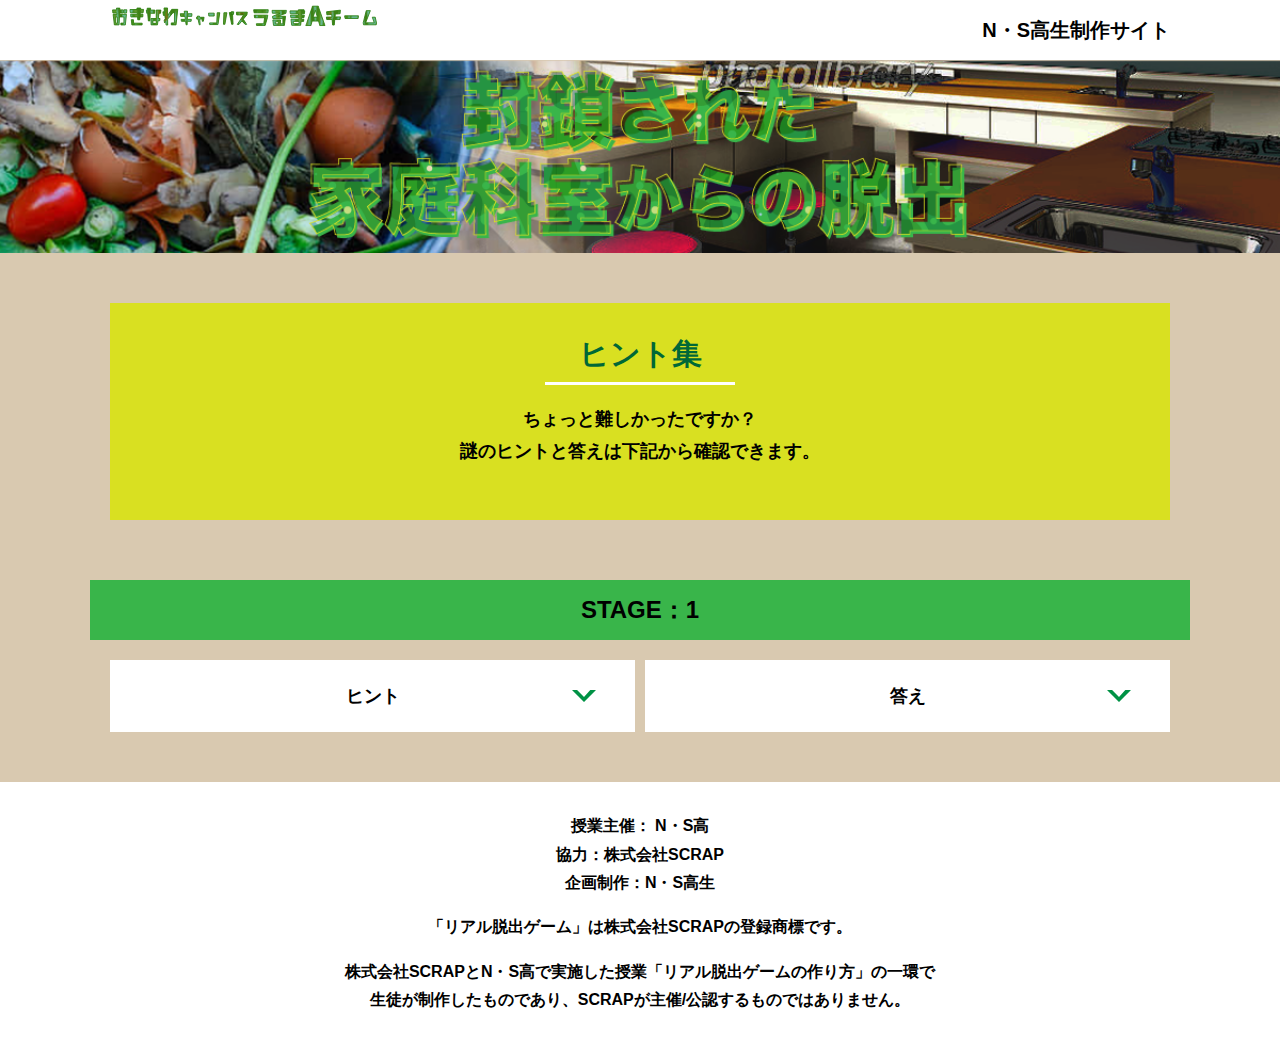
<file: hint1.html>
<!DOCTYPE html>
<html lang="ja">
<head>
  <meta charset="UTF-8">
  <meta http-equiv="X-UA-Compatible" content="IE=edge">
  <meta name="viewport" content="width=device-width, initial-scale=1.0">
  <title>ヒント │ AIダヴィンチからの挑戦状 │ Project N</title>
  <link rel="stylesheet" href="assets/css/normalize.css">
  <link rel="stylesheet" href="assets/css/style.css">
</head>
<body>
  <svg width="0" height="0" class="hidden">
    <symbol xmlns="http://www.w3.org/2000/svg" viewBox="0 0 12.47 24.94" id="arrow" class="arrow_svg">
      <title>arrow</title>
      <polygon points="0 24.94 0 19.66 7.35 12.47 0 5.92 0 0 12.47 12.47 0 24.94"/>
    </symbol>
  </svg>
  <header class="header">
    <div class="container">
      <div class="header__logo"><img src="assets/images/logo.svg" alt="チームロゴ"></div>
      <div class="header__name">N・S高生制作サイト</div>
    </div>
  </header>
  <main class="main hint-page">
    <!-- タイトルエリア　ここから -->
    <h1 class="main-title"><img src="assets/images/main-image.png" alt="封鎖された家庭科室からの脱出"></h1>
    <!-- タイトルエリア　ここまで -->
    <section class="section">
      <div class="container">
        <div class="box bg-color--subcolor">
          <h2 class="section-title--border">ヒント集</h2>
          <p class="text-center">ちょっと難しかったですか？<br>
            謎のヒントと答えは下記から確認できます。</p>
        </div>
      </div>
    </section>
    <!-- STAGE1ヒント　ここから -->
    <section id="stage1" class="section bg-color--gray">
      <div class="container">
        <h2 class="section-title section-title--keycolor">STAGE：1</h2>
        <div class="row">
          <div class="column">
            <div class="card">
              <h3 class="card__title">ヒント<svg class="card__arrow"><use xlink:href="#arrow"></use></svg></h3>
              <p class="card__content">動画を最後までみてみよう！</p>
            </div>
          </div>
          <div class="column">
            <div class="card">
              <h3 class="card__title">答え<svg class="card__arrow"><use xlink:href="#arrow"></use></svg></h3>
              <p class="card__content">あああ</p>
            </div>
          </div>
        </div>
      </div>
    </section>
    <!-- STAGE1ヒント　ここまで -->
  </main>
  <footer class="footer section bg-color--gray">
    <div class="container">
        <p class="text-center">授業主催： N・S高<br>協力：株式会社SCRAP<br>企画制作：N・S高生</p>
        <p class="text-center">「リアル脱出ゲーム」は株式会社SCRAPの登録商標です。</p>
        <p class="text-center">株式会社SCRAPとN・S高で実施した授業「リアル脱出ゲームの作り方」の一環で<br>生徒が制作したものであり、SCRAPが主催/公認するものではありません。</p>
    </div>
  </footer>
  <script src="assets/js/hint.js"></script>
</body>
</html>
</file>
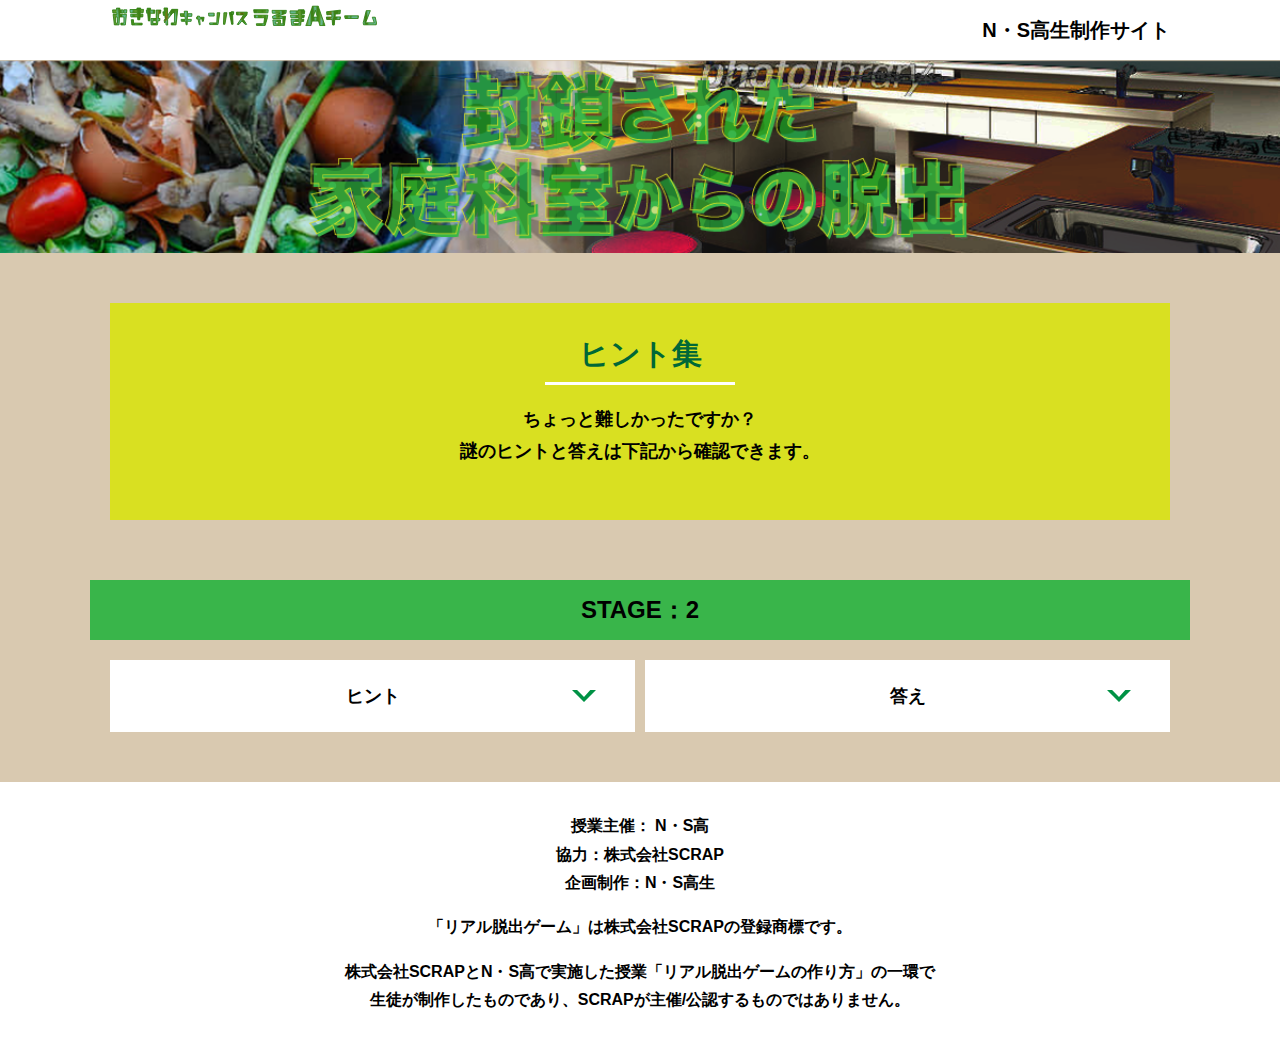
<file: hint2.html>
<!DOCTYPE html>
<html lang="ja">
<head>
  <meta charset="UTF-8">
  <meta http-equiv="X-UA-Compatible" content="IE=edge">
  <meta name="viewport" content="width=device-width, initial-scale=1.0">
  <title>ヒント │ AIダヴィンチからの挑戦状 │ Project N</title>
  <link rel="stylesheet" href="assets/css/normalize.css">
  <link rel="stylesheet" href="assets/css/style.css">
</head>
<body>
  <svg width="0" height="0" class="hidden">
    <symbol xmlns="http://www.w3.org/2000/svg" viewBox="0 0 12.47 24.94" id="arrow" class="arrow_svg">
      <title>arrow</title>
      <polygon points="0 24.94 0 19.66 7.35 12.47 0 5.92 0 0 12.47 12.47 0 24.94"/>
    </symbol>
  </svg>
  <header class="header">
    <div class="container">
      <div class="header__logo"><img src="assets/images/logo.svg" alt="チームロゴ"></div>
      <div class="header__name">N・S高生制作サイト</div>
    </div>
  </header>
  <main class="main hint-page">
    <!-- タイトルエリア　ここから -->
    <h1 class="main-title"><img src="assets/images/main-image.png" alt="封鎖された家庭科室からの脱出"></h1>
    <!-- タイトルエリア　ここまで -->
    <section class="section">
      <div class="container">
        <div class="box bg-color--subcolor">
          <h2 class="section-title--border">ヒント集</h2>
          <p class="text-center">ちょっと難しかったですか？<br>
            謎のヒントと答えは下記から確認できます。</p>
        </div>
      </div>
    </section>
    <!-- STAGE2ヒント　ここから -->
    <section id="stage2" class="section bg-color--gray">
      <div class="container">
        <h2 class="section-title section-title--keycolor">STAGE：2</h2>
        <div class="row">
          <div class="column">
            <div class="card">
              <h3 class="card__title">ヒント<svg class="card__arrow"><use xlink:href="#arrow"></use></svg></h3>
              <p class="card__content">テキストテキストテキストテキストテキスト</p>
            </div>
              
 <!-- 2-2ヒント追加
            <div class="card">
              <h3 class="card__title">2-2ヒント<svg class="card__arrow"><use xlink:href="#arrow"></use></svg></h3>
              <p class="card__content">テキストテキストテキストテキストテキストテキストテキストテキストテキストテキスト</p>
            </div>
2-2ヒント追加ここまで -->

 <!-- 2-3ヒント追加
        　　 <div class="card">
              <h3 class="card__title">2-3ヒント<svg class="card__arrow"><use xlink:href="#arrow"></use></svg></h3>
              <p class="card__content">テキストテキストテキストテキストテキストテキストテキストテキストテキストテキスト</p>
            </div>
2-3ヒント追加ここまで -->
              
          </div>
          <div class="column">
            <div class="card">
              <h3 class="card__title">答え<svg class="card__arrow"><use xlink:href="#arrow"></use></svg></h3>
              <p class="card__content">いいい</p>
            </div>
              
<!-- 2-2答え追加
            <div class="card">
              <h3 class="card__title">2-2答え<svg class="card__arrow"><use xlink:href="#arrow"></use></svg></h3>
              <p class="card__content">ううう</p>
            </div>
2-2答え追加ここまで -->
              
<!-- 2-3答え追加          
            <div class="card">
              <h3 class="card__title">2-3答え<svg class="card__arrow"><use xlink:href="#arrow"></use></svg></h3>
              <p class="card__content">ううう</p>
            </div>
2-3答え追加ここまで -->
              
          </div>
        </div>
      </div>
    </section>
    <!-- STAGE2ヒント　ここまで -->
  </main>
  <footer class="footer section bg-color--gray">
    <div class="container">
        <p class="text-center">授業主催： N・S高<br>協力：株式会社SCRAP<br>企画制作：N・S高生</p>
        <p class="text-center">「リアル脱出ゲーム」は株式会社SCRAPの登録商標です。</p>
        <p class="text-center">株式会社SCRAPとN・S高で実施した授業「リアル脱出ゲームの作り方」の一環で<br>生徒が制作したものであり、SCRAPが主催/公認するものではありません。</p>
    </div>
  </footer>
  <script src="assets/js/hint.js"></script>
</body>
</html>
</file>
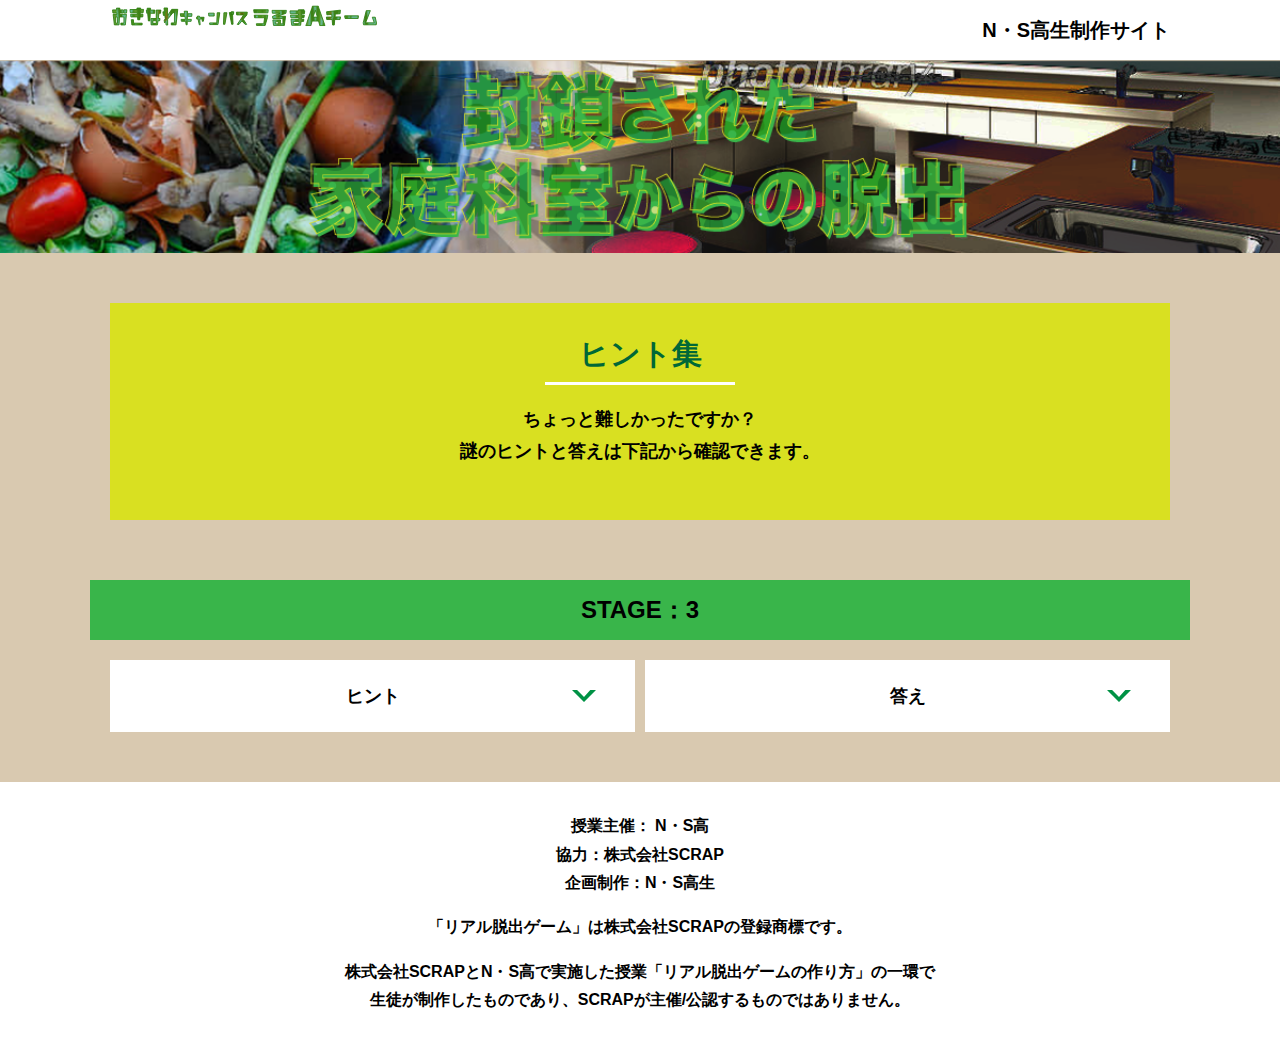
<file: hint3.html>
<!DOCTYPE html>
<html lang="ja">
<head>
  <meta charset="UTF-8">
  <meta http-equiv="X-UA-Compatible" content="IE=edge">
  <meta name="viewport" content="width=device-width, initial-scale=1.0">
  <title>ヒント │ AIダヴィンチからの挑戦状 │ Project N</title>
  <link rel="stylesheet" href="assets/css/normalize.css">
  <link rel="stylesheet" href="assets/css/style.css">
</head>
<body>
  <svg width="0" height="0" class="hidden">
    <symbol xmlns="http://www.w3.org/2000/svg" viewBox="0 0 12.47 24.94" id="arrow" class="arrow_svg">
      <title>arrow</title>
      <polygon points="0 24.94 0 19.66 7.35 12.47 0 5.92 0 0 12.47 12.47 0 24.94"/>
    </symbol>
  </svg>
  <header class="header">
    <div class="container">
      <div class="header__logo"><img src="assets/images/logo.svg" alt="チームロゴ"></div>
      <div class="header__name">N・S高生制作サイト</div>
    </div>
  </header>
  <main class="main hint-page">
    <!-- タイトルエリア　ここから -->
    <h1 class="main-title"><img src="assets/images/main-image.png" alt="封鎖された家庭科室からの脱出"></h1>
    <!-- タイトルエリア　ここまで -->
    <section class="section">
      <div class="container">
        <div class="box bg-color--subcolor">
          <h2 class="section-title--border">ヒント集</h2>
          <p class="text-center">ちょっと難しかったですか？<br>
            謎のヒントと答えは下記から確認できます。</p>
        </div>
      </div>
    </section>
    <!-- STAGE3ヒント　ここから -->
    <section id="stage3" class="section bg-color--gray">
      <div class="container">
        <h2 class="section-title section-title--keycolor">STAGE：3</h2>
        <div class="row">
          <div class="column">
            <div class="card">
              <h3 class="card__title">ヒント<svg class="card__arrow"><use xlink:href="#arrow"></use></svg></h3>
              <p class="card__content">テキストテキストテキストテキストテキスト</p>
            </div>
              
 <!-- 3-2ヒント追加
            <div class="card">
              <h3 class="card__title">3-2ヒント<svg class="card__arrow"><use xlink:href="#arrow"></use></svg></h3>
              <p class="card__content">テキストテキストテキストテキストテキストテキストテキストテキストテキストテキスト</p>
            </div>
3-2ヒント追加ここまで -->

 <!-- 3-3ヒント追加
        　　 <div class="card">
              <h3 class="card__title">3-3ヒント<svg class="card__arrow"><use xlink:href="#arrow"></use></svg></h3>
              <p class="card__content">テキストテキストテキストテキストテキストテキストテキストテキストテキストテキスト</p>
            </div>
3-3ヒント追加ここまで -->
              
          </div>
          <div class="column">
            <div class="card">
              <h3 class="card__title">答え<svg class="card__arrow"><use xlink:href="#arrow"></use></svg></h3>
              <p class="card__content">えええ</p>
            </div>

 <!-- 3-2答え追加
            <div class="card">
              <h3 class="card__title">3-2答え<svg class="card__arrow"><use xlink:href="#arrow"></use></svg></h3>
              <p class="card__content">ううう</p>
            </div>
3-2答え追加ここまで -->
              
<!-- 3-3答え追加          
            <div class="card">
              <h3 class="card__title">2-3答え<svg class="card__arrow"><use xlink:href="#arrow"></use></svg></h3>
              <p class="card__content">ううう</p>
            </div>
3-3答え追加ここまで -->
              
          </div>
        </div>
      </div>
    </section>
    <!-- STAGE3ヒント　ここまで -->
  </main>
  <footer class="footer section bg-color--gray">
    <div class="container">
        <p class="text-center">授業主催： N・S高<br>協力：株式会社SCRAP<br>企画制作：N・S高生</p>
        <p class="text-center">「リアル脱出ゲーム」は株式会社SCRAPの登録商標です。</p>
        <p class="text-center">株式会社SCRAPとN・S高で実施した授業「リアル脱出ゲームの作り方」の一環で<br>生徒が制作したものであり、SCRAPが主催/公認するものではありません。</p>
    </div>
  </footer>
  <script src="assets/js/hint.js"></script>
</body>
</html>
</file>
<file: assets/css/style.css>
@charset "UTF-8";
/****************************
 * 共通CSSのテンプレートです。
*****************************/
*,
*::before,
*::after {
  -webkit-box-sizing: border-box;
          box-sizing: border-box;
}

html {
  font-size: 18px;
  -webkit-box-sizing: border-box;
          box-sizing: border-box;
}

body {
  overflow-x: hidden;
  font-family: "游ゴシック体", "Yu Gothic", YuGothic, "ヒラギノ角ゴ Pro", "Hiragino Kaku Gothic Pro", "メイリオ", "Meiryo", sans-serif;
  font-size: 18px;
  line-height: 1.77778;
  font-weight: bold;
  text-decoration: none;
  border: none;
  list-style: none;
  color: #000;
  margin: 0;
  background-color: #D9C9B0;
}

img {
  width: 100%;
}

figure {
  margin: 0;
}

figcaption {
  margin-top: 30px;
  font-size: 14px;
}

@media screen and (max-width: 767px) {
  figcaption {
    font-size: 13px;
  }
}

input[type=text] {
  font-size: 18px;
  border: none;
  padding: 25px 35px;
  display: block;
  margin: 0 auto;
  max-width: 580px;
  width: 100%;
}

::-webkit-input-placeholder {
  color: #999;
}

:-ms-input-placeholder {
  color: #999;
}

::-ms-input-placeholder {
  color: #999;
}

::placeholder {
  color: #999;
}

button {
  cursor: pointer;
  display: block;
  border: none;
  margin: 0 auto;
  background-color: #006837;
  color: #fff;
  width: 287px;
  height: 55px;
}

/*******************
* Layout
*******************/
.section {
  padding-top: 30px;
  padding-bottom: 30px;
}

.section--clear {
  /* ステージクリア画面 */
  position: fixed;
  display: none;
  /* 読み込み時に一瞬表示されるのを防ぐ */
  -webkit-box-pack: center;
      -ms-flex-pack: center;
          justify-content: center;
  -webkit-box-align: center;
      -ms-flex-align: center;
          align-items: center;
  top: 0;
  bottom: 0;
  left: 0;
  right: 0;
  z-index: 200;
}

.section--clear.isClear {
  display: -webkit-box;
  display: -ms-flexbox;
  display: flex;
}

.container {
  width: 1100px;
  padding-left: 20px;
  padding-right: 20px;
  margin: 0 auto;
}

@media screen and (max-width: 1100px) {
  .container {
    width: calc(100% - 40px);
  }
}

.row {
  display: -webkit-box;
  display: -ms-flexbox;
  display: flex;
  -ms-flex-line-pack: stretch;
      align-content: stretch;
  gap: 10px;
}

.row + .row {
  margin-top: 20px;
}

.column {
  width: 100%;
}

.card {
  background-color: #fff;
  margin-bottom: 20px;
  height: 100%;
}

.card__title {
  font-size: 18px;
  text-align: center;
  margin: 0;
  padding: 20px 30px;
  position: relative;
  cursor: pointer;
}

.card__content {
  -webkit-transition: all 0.3s;
  transition: all 0.3s;
  font-size: 16px;
  padding: 20px 30px;
  margin: 0;
  position: relative;
}

.card__content::before {
  display: block;
  content: '';
  width: calc(100% - 60px);
  height: 7px;
  background-color: #fcee21;
  position: absolute;
  top: -10px;
  left: 30px;
}

.hint-page .card {
  height: auto;
}

.hint-page .card__content {
  display: none;
  text-align: center;
}

.hint-page .card__arrow {
  position: absolute;
  top: calc(50% - 12px);
  right: 45px;
  -webkit-transform: rotate(90deg);
          transform: rotate(90deg);
  -webkit-transition: all 0.3s;
  transition: all 0.3s;
  fill: #009245;
  width: 12px;
  height: 24px;
}

.hint-page .card.is-open .card__content {
  display: block;
}

.hint-page .card.is-open .card__arrow {
  -webkit-transform: rotate(-90deg);
          transform: rotate(-90deg);
}

.box {
  padding: 35px 30px;
}

.youtube {
  position: relative;
  width: 100%;
  padding-top: 56.25%;
}

.youtube iframe {
  position: absolute;
  top: 0;
  left: 0;
  width: 100%;
  height: 100%;
}

.youtube__container {
  max-width: 800px;
  margin: 0 auto;
}

/*********************
* Color
*********************/
.bg-color--keycolor {
  background-color: #D9C9B0;
}

.bg-color--subcolor {
  background-color: #d9e021;
}

.bg-color--gray {
  background-color: #D9C9B0;
}

.stage1_background{
  background-color: #fff;
}

/*********************
* title
**********************/
.main-title {
  margin: 0;
}

.sub-title {
  text-align: center;
  font-size: 18px;
  line-height: 1.66667;
}

.sub-title__bg {
  background-color: #fcee21;
  padding-left: 1rem;
  padding-right: 1rem;
}

.section-title {
  font-size: 24px;
  line-height: 1.75;
  text-align: center;
  padding: 9px 20px;
  background-color: #fff;
  margin: 0 -20px 20px -20px;
}

.section-title__stage {
  display: inline-block;
  margin-right: 2rem;
}

.section-title--keycolorlight {
  background-color: #8cc63f;
}

.section-title--keycolorlight .section-title__stage {
  color: #fff;
}

.section-title--keycolor {
  background-color: #39b54a;
}

.section-title--story {
  width: 330px;
  margin: 0 auto 20px;
}

.section-title--border {
  position: relative;
  font-size: 30px;
  text-align: center;
  line-height: 1.06667;
  margin: 0;
  padding-bottom: 15px;
  color: #006837;
}

.section-title--border::after {
  position: absolute;
  bottom: 0;
  left: calc(50% - 95px);
  display: block;
  content: '';
  background-color: #fff;
  height: 2.6px;
  width: 190px;
}

/******************
* text
******************/
.font-eng {
  font-style: italic;
  font-weight: normal;
}

/*************************
* Button
*************************/
.btn {
  display: block;
  text-decoration: none;
  cursor: pointer;
  background-color: #fff;
  color: #747474;
  font-size: 24px;
  line-height: 1.54167;
  text-align: center;
  padding: 11.5px;
  width: calc(100% - 40px);
  max-width: 700px;
  margin: 10px auto;
  position: relative;
  border: 3px solid #747474;
}

.btn:hover {
  opacity: 0.7;
}

.btn__arrow {
  position: absolute;
  top: calc(50% - 12px);
  right: 15px;
  fill: #fff;
  width: 12px;
  height: 24px;
}

/****************
* header
*****************/
.header {
  background-color: #fff;
  height: 60px;
}

.header .container {
  display: -webkit-box;
  display: -ms-flexbox;
  display: flex;
  -webkit-box-pack: justify;
      -ms-flex-pack: justify;
          justify-content: space-between;
  -webkit-box-align: center;
      -ms-flex-align: center;
          align-items: center;
  height: 100%;
}

.header__logo {
  width: 270px;
  height: 58px;
}

.header__name {
  font-size: 20px;
  line-height: 1.1;
}

.footer {
  font-size: 16px;
  background-color: #fff;
}

.footer p:first-child {
  margin-top: 0;
}

.footer p:last-child {
  margin-bottom: 0;
}

/********************
* main
********************/
.story__note {
  margin: 0;
}

.story__note__outer {
  width: 860px;
  display: -webkit-box;
  display: -ms-flexbox;
  display: flex;
  padding: 20px;
  margin: 20px auto;
  -webkit-box-pack: center;
      -ms-flex-pack: center;
          justify-content: center;
}

@media screen and (max-width: 940px) {
  .story__note__outer {
    width: 100%;
  }
}

.stage-column__container + .stage-column__container {
  border-top: 2px solid #fff;
}

.answer {
  font-size: 18px;
  margin-bottom: 20px;
  line-height: 80px;
  word-spacing: 20px;
}

.err-message {
  color: #c1272d;
  font-size: 18px;
  text-align: center;
}

.link-hint {
  text-align: center;
  display: block;
  margin-top: 20px;
}

.clear-message {
  background-color: #d9e021;
  padding: 30px 30px 60px;
  position: relative;
}

.clear-message__title {
  position: relative;
  display: block;
  text-align: center;
  color: #006837;
  font-size: 30px;
  padding-bottom: 10px;
  margin-bottom: 35px;
}

.clear-message__title::after {
  content: '';
  position: absolute;
  display: block;
  width: 183px;
  height: 2px;
  background-color: #fff;
  bottom: 0;
  left: calc(50% - (183px/2));
}

.clear-message__content {
  text-align: center;
}

.clear-message__btn {
  position: absolute;
  bottom: -30px;
  left: calc(50% - 144px);
  width: 288px;
  margin: 0;
}

/********************
* Utility
********************/
.text-center {
  text-align: center;
}

.text-left {
  text-align: left;
}

.text-right {
  text-align: right;
}

.hidden {
  display: none;
}

/********************
* stage4
********************/
.stage4 {
  position: relative;
}

.stage4_asset{
  width: 60px;
  height: 60px;

  position: absolute;
  top: 55%;
  left: 21%;
}

/*# sourceMappingURL=style.css.map */
</file>
